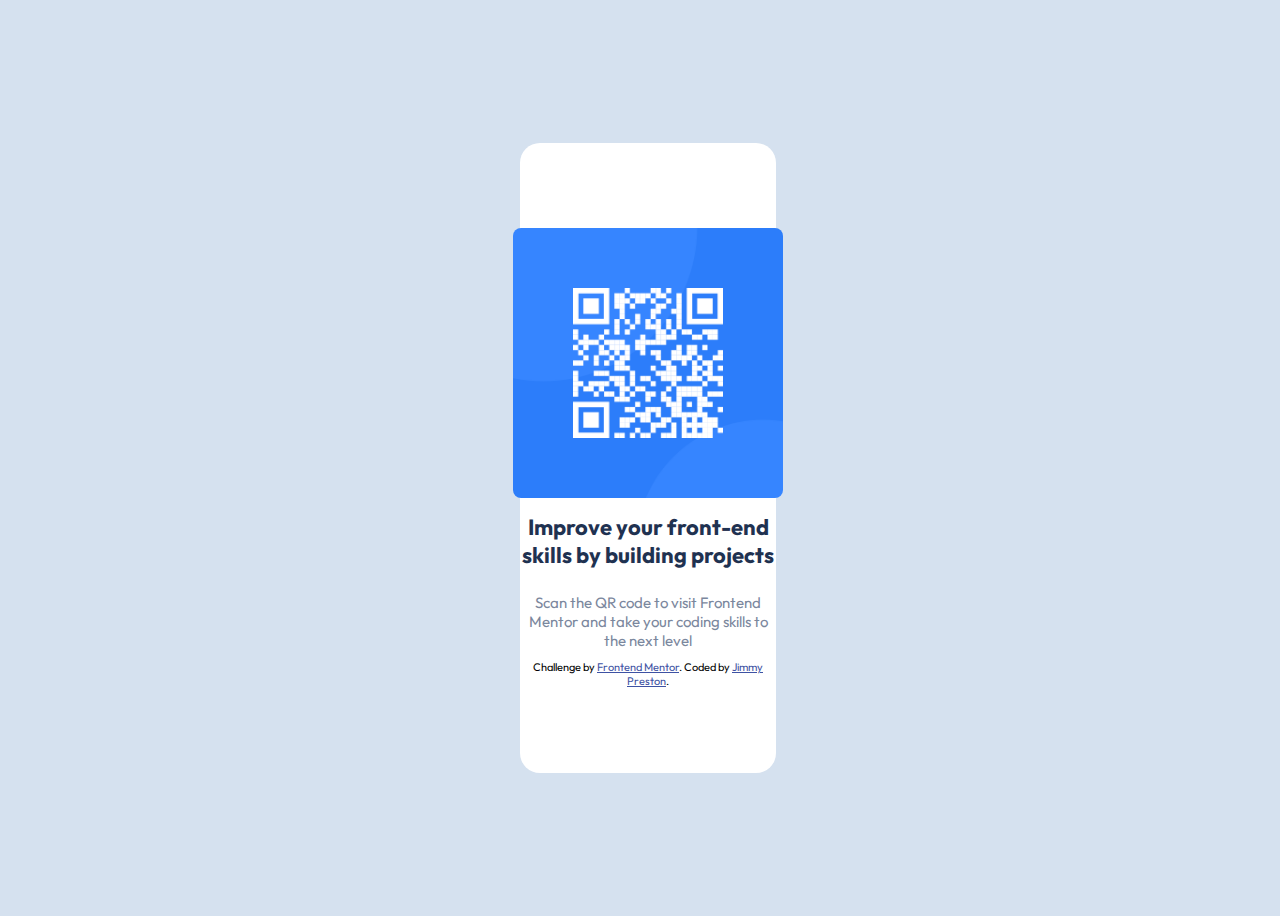
<file: index.html>
<!DOCTYPE html>
<html lang="en">
  <head>
    <meta charset="UTF-8" />
    <meta name="viewport" content="width=device-width, initial-scale=1.0" />
    <title>Frontend Mentor | QR code component</title>
    <!-- displays site properly based on user's device -->

    <link
      rel="icon"
      type="image/png"
      sizes="32x32"
      href="./images/favicon-32x32.png"
    />
    <link rel="stylesheet" href="styles.css" />
    <link rel="preconnect" href="https://fonts.googleapis.com" />
    <link rel="preconnect" href="https://fonts.gstatic.com" crossorigin />
    <link
      href="https://fonts.googleapis.com/css2?family=Lato:wght@300;400;700&family=Outfit:wght@400;700&display=swap"
      rel="stylesheet"
    />
  </head>
  <body>
    <div class="outer">
      <div class="container">
        <div class="inner">
          <img src="images/image-qr-code.png" alt="" />
          <h1>Improve your front-end skills by building projects</h1>
          <p>
            Scan the QR code to visit Frontend Mentor and take your coding
            skills to the next level
          </p>

          <div class="attribution">
            Challenge by
            <a
              href="https://www.frontendmentor.io?ref=challenge"
              target="_blank"
              >Frontend Mentor</a
            >. Coded by <a href="#">Jimmy Preston</a>.
          </div>
        </div>
      </div>
    </div>
  </body>
</html>
</file>
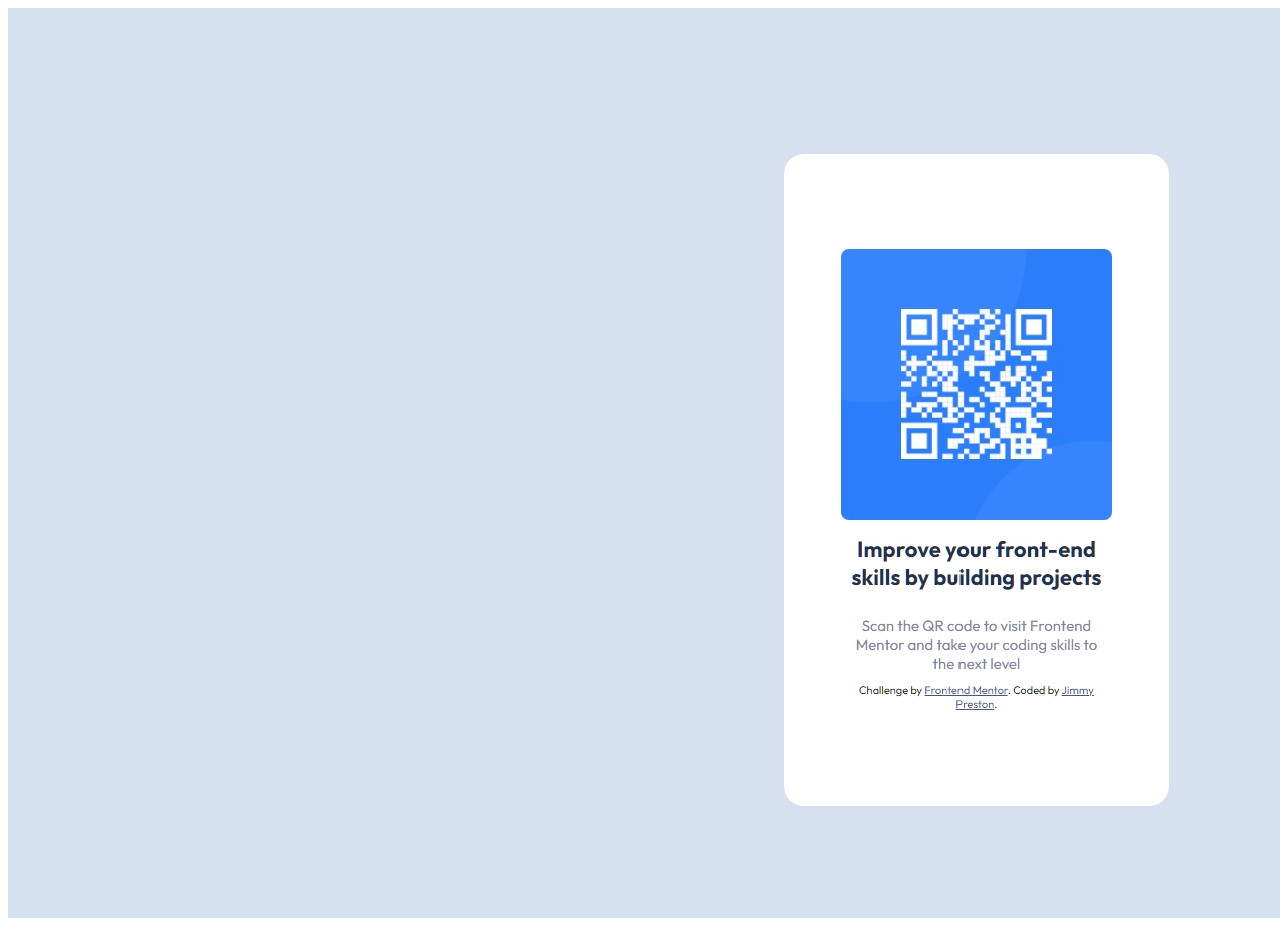
<file: mysolution.html>
<!DOCTYPE html>
<html lang="en">
  <head>
    <meta charset="UTF-8" />
    <meta name="viewport" content="width=, initial-scale=1.0" />
    <title>My Solution</title>
  </head>
  <body>
    <img src="images/MySolution.jpg" alt="" />
  </body>
</html>
</file>
<file: styles.css>
body {
    background-color: #d5e1ef;
    font-size: 15px;
}

.attribution {
    font-family: Outfit;
    font-size: 11px;
    text-align: center;
}

.attribution a {
    color: hsl(228, 45%, 44%);
}

h1 {
    font-family: Outfit;
    font-weight: 700;
    color: hsl(218, 44%, 22%);
    font-size: 22px;
    text-align: center;
    margin: 10px, 0;
}

p {
    font-family: Outfit;
    font-weight: 400px;
    text-align: center;
    color: hsl(220, 15%, 55%);
    margin: 10px;
}

.outer {
    display: flex;
    justify-content: center;
    align-items: center;
    height: 100vh;
    width: 100vw;
}

.container {
    display: flex;
    justify-content: center;
    align-items: center;
    height: 70%;
    width: 20%;
    background-color: white;
    border-radius: 20px;
}

.inner {
    height: 400px;
    width: 275px;
    display: flex;
    flex-direction: column;
    justify-content: center;
    align-items: center;
    border-radius: 30px;
    margin: none;
}

.inner img {
    width: 18em;
    height: 18em;
    position: relative;
    display: block;
    border-radius: 8px;
    margin: none;
}
</file>
